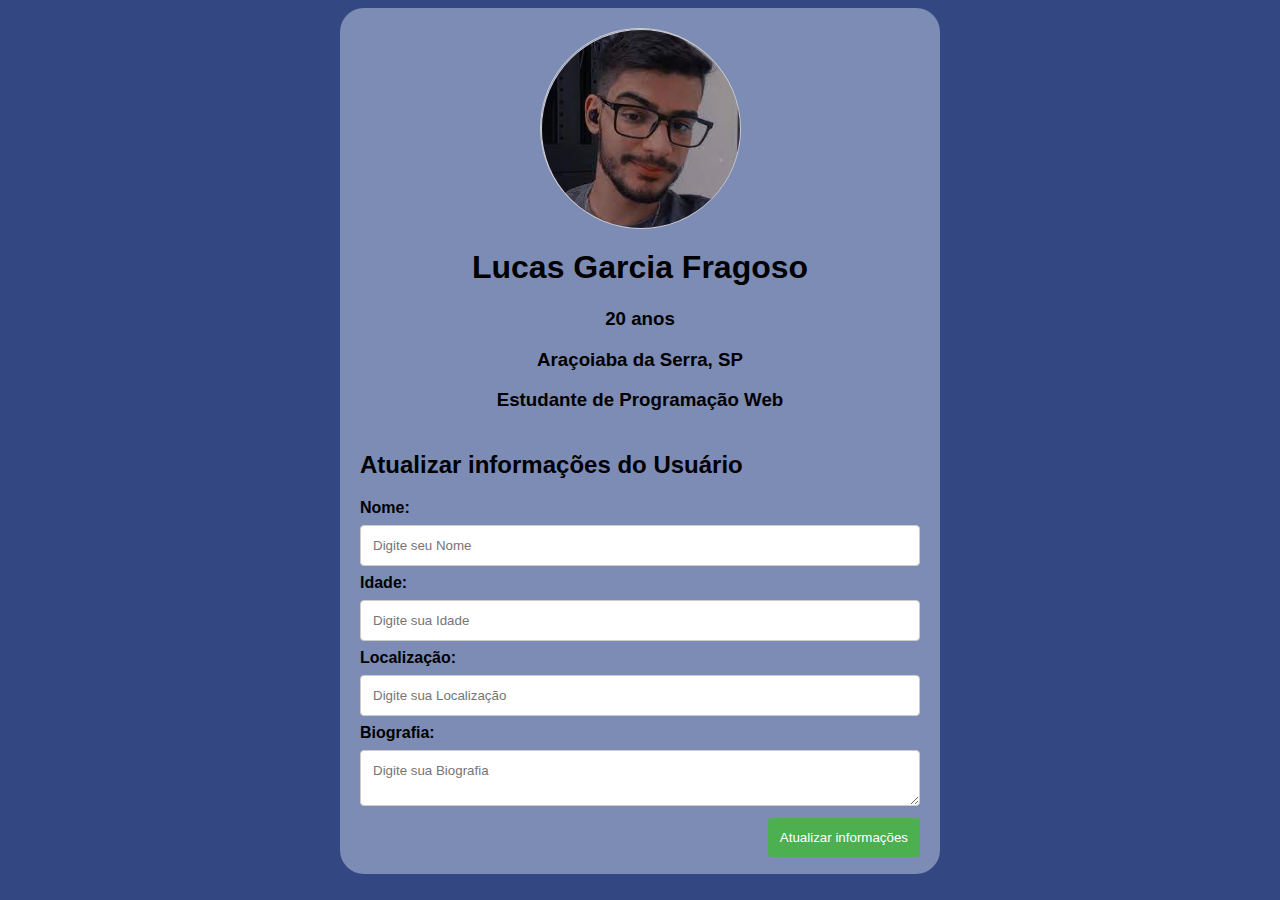
<file: DesafioSync360/index.html>
<!DOCTYPE html>
<html lang="en">

<head>
    <link href="style.css" type="text/css" rel="stylesheet">
    <meta nome="viewport" content="width=device-width, initial-scale=1.0">
</head>

<body>
    <div class="container">

        <div class="foto_perfil"><img id="foto_perfil" src="[data-uri]" alt="Foto de perfil"></div>

        <div class="info-usuario">
            <h1 id="nome">Lucas Garcia Fragoso</h1>
            <h3 id="idade">20 anos</h3>
            <h3 id="localizacao">Araçoiaba da Serra, SP</h3>
            <h3 id="bio">Estudante de Programação Web</h3>
        </div>

        <div class="form-container">
            <h2 id="att">Atualizar informações do Usuário</h2>
            <form id="update-form">

                <label for="nome-input"><strong>Nome:</strong></label>
                <input type="text" id="nome-input" nome="nome" placeholder="Digite seu Nome">

                <label for="idade-input"><strong>Idade:</strong></label>
                <input type="number" min="1" id="idade-input" nome="idade" placeholder="Digite sua Idade">

                <label for="localizacao-input"><strong>Localização:</strong></label>
                <input type="text" id="localizacao-input" nome="localizacao" placeholder="Digite sua Localização">
                
                <label for="bio-input"><strong>Biografia:</strong></label>
                <textarea id="bio-input" nome="bio" placeholder="Digite sua Biografia"></textarea>
                
                <input type="submit" value="Atualizar informações">
                <br><br><br>
               
            </form>
       
        </div>
    
    </div>
    <script src="script.js"></script>
</body>

</html>
</file>
<file: DesafioSync360/style.css>
*{
  box-sizing: border-box;
}

body {
  font-family: Arial, sans-serif;
  background-color: #334882;
}

.container {
  background-color: #7D8CB5;
  max-width: 600px;
  margin: 0 auto;
  padding: 20px;
  border-color: none ;
  border-radius: 24px
}

.foto_perfil,
#foto_perfil{
  width: 200px;
  height: 200px;
  border-radius: 50%;
  margin: 0 auto; 
  border: 1px solid #ccc;
}


.info-usuario{
  text-align: center;
  margin-top: auto;
  margin-bottom: auto;
}

.form-container {
  margin-top: 40px;
}

.form-container input[type="text"], 
input[type="number"],
.form-container textarea {
  font-family: sans-serif; 
  width: 100%;
  padding: 12px;
  margin: 8px 0;
  border: 1px solid #ccc;
  border-radius: 4px;
  resize: vertical;
}

.form-container input[type="submit"] {
  background-color: #4caf50;
  color: white;
  padding: 12px ;
  border: none;
  border-radius: 4px;
  cursor: pointer;
  float: right;
  margin-left: auto;
}

.form-container input[type="submit"]:hover {
  background-color: #4a984c;
  margin: auto;
  padding: auto;
}
</file>
